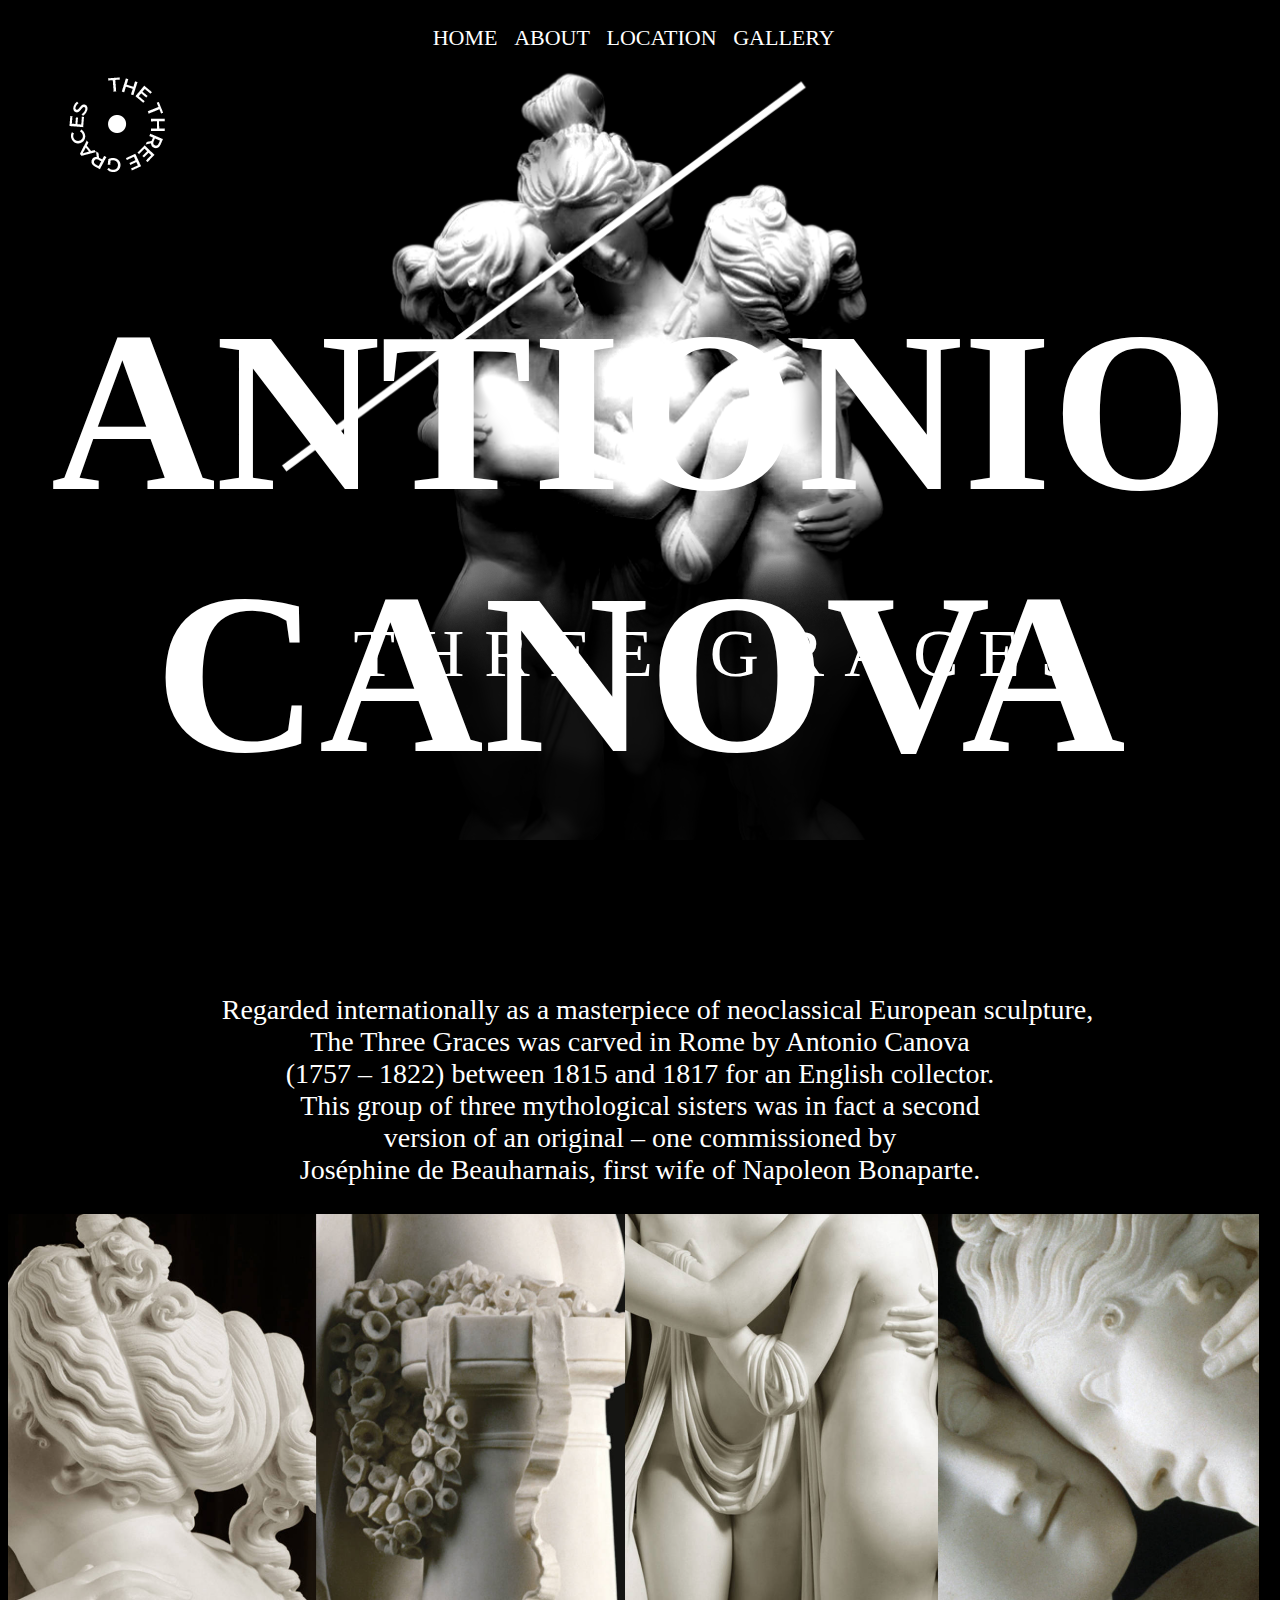
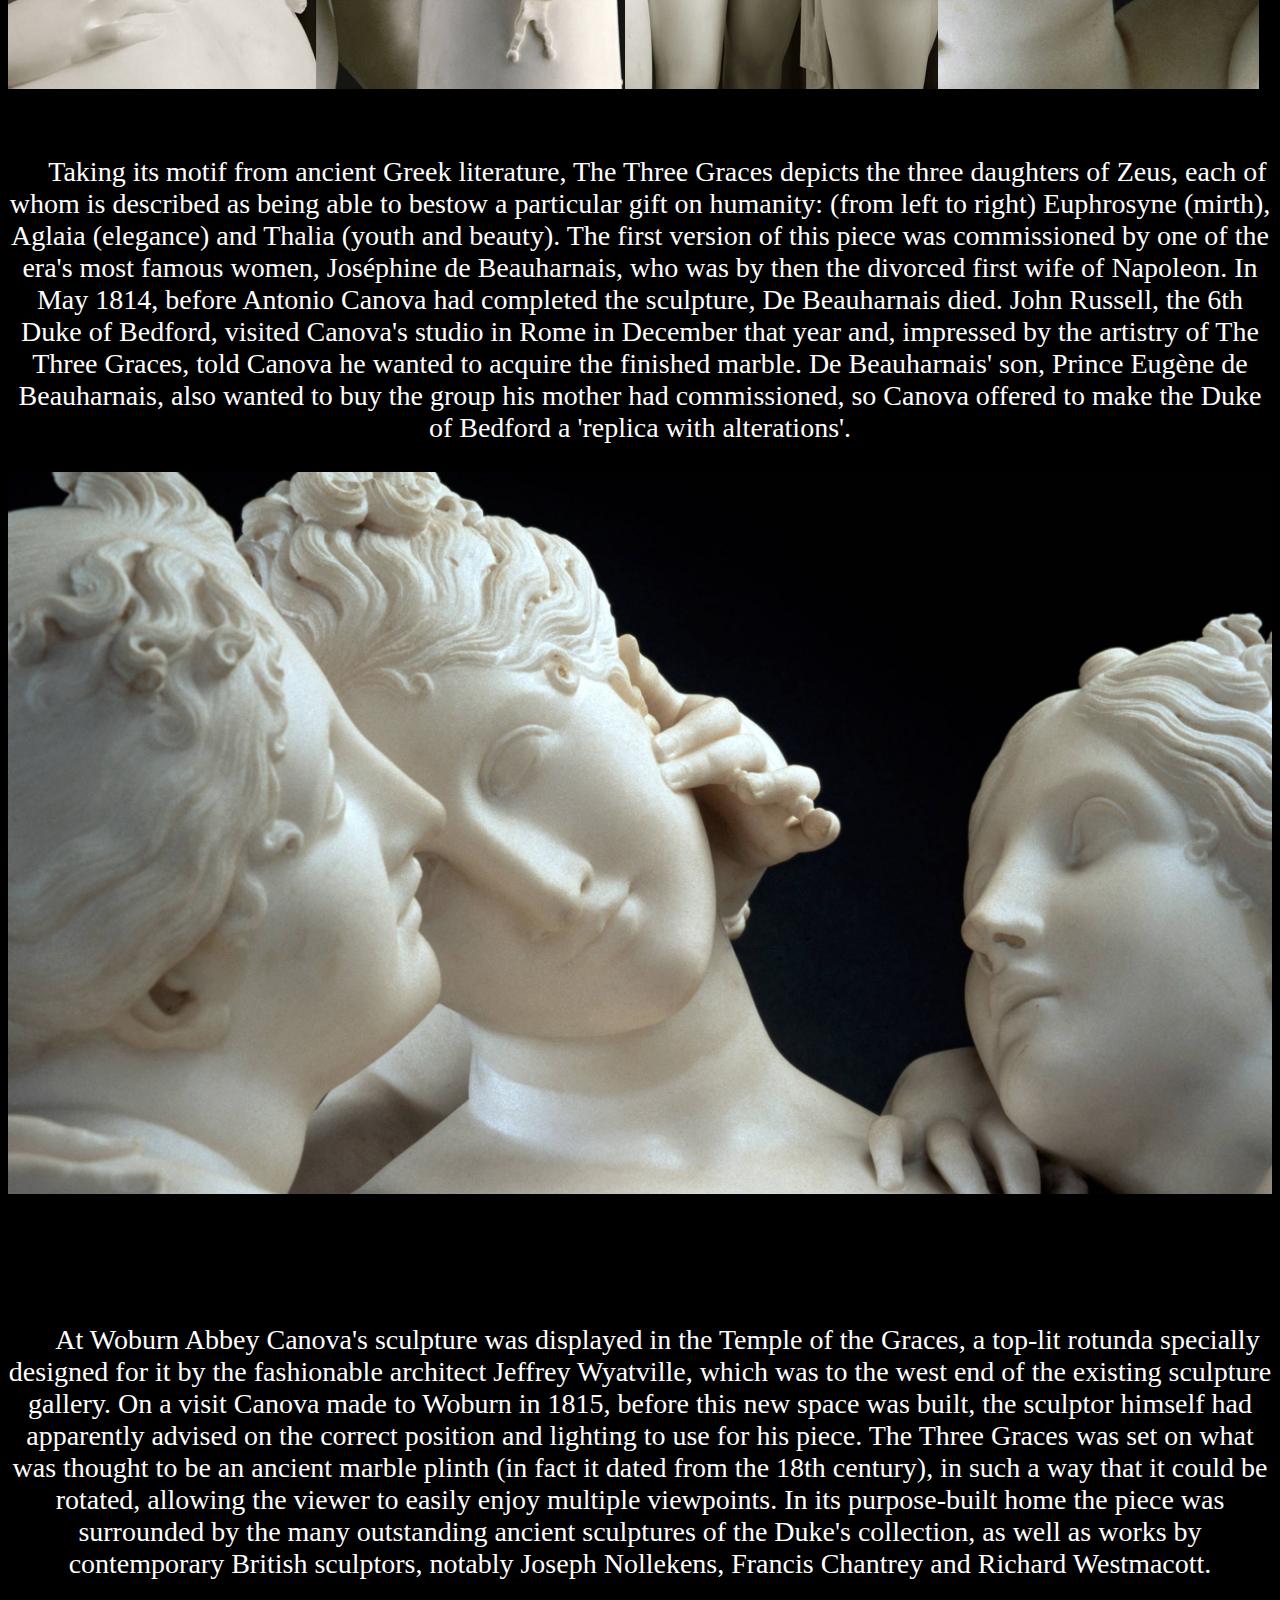
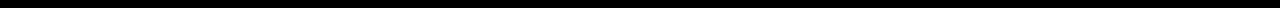
<file: index.html>
<!DOCTYPE html>
<html lang="en">
<head>
    <meta charset="UTF-8">
    <title>The Three Graces</title>
<link rel="stylesheet" href="style.css">
    <script src="main.js"></script>
</head>
<body>
<header>
    <img id="logo" src="images/logo.png" alt="Logo">

    <nav >
        <a id ="nav" href="index.html">HOME</a>
        <a id ="nav" href="index.html">ABOUT</a>
        <a id ="nav" href="index.html">LOCATION</a>
        <a  id="nav" href="index.html">GALLERY</a>
    </nav>
</header>

<section>


    <h2 id="graces">THREE GRACES</h2>
    <img id="grace_statue" src="images/graces_statue.png" alt="Statue of The Three Graces">
    <img id="shadow" src="images/shadow.png" alt="Foreground Shadow for Dramatic Lighting Effect">
    <h1 id="artistName">ANTIONIO CANOVA</h1>

    <p id="about">Regarded internationally as a masterpiece of neoclassical European sculpture,<br>
        The Three Graces was carved in Rome by Antonio Canova <br> (1757 – 1822) between 1815 and 1817 for an English collector.<br>
        This group of three mythological sisters was in fact a second <br>version of an original –
        one commissioned by <br> Joséphine de Beauharnais, first wife of Napoleon Bonaparte. <br></p>

<img id = "statue_banner" src="images/img2.png">

    <p id = "more"> Taking its motif from ancient Greek literature, The Three Graces depicts the three daughters of Zeus,
        each of whom is described as being able to bestow a particular gift on humanity: (from left to right)
        Euphrosyne (mirth), Aglaia (elegance) and Thalia (youth and beauty). The first version of this piece
        was commissioned by one of the era's most famous women, Joséphine de Beauharnais, who was by then the
        divorced first wife of Napoleon. In May 1814, before Antonio Canova had completed the sculpture,
        De Beauharnais died. John Russell, the 6th Duke of Bedford, visited Canova's studio in Rome in
        December that year and, impressed by the artistry of The Three Graces, told Canova he wanted to
        acquire the finished marble. De Beauharnais' son, Prince Eugène de Beauharnais, also wanted to
        buy the group his mother had commissioned, so Canova offered to make the Duke of Bedford a 'replica with alterations'.</p>

    <img id = "statue_banner2" src="images/img3.jpeg">


    <p id = "moreInfo"> At Woburn Abbey Canova's sculpture was displayed in the Temple of the Graces,
        a top-lit rotunda specially designed for it by the fashionable architect Jeffrey Wyatville,
        which was to the west end of the existing sculpture gallery.
        On a visit Canova made to Woburn in 1815, before this new space was built,
        the sculptor himself had apparently advised on the correct position and
        lighting to use for his piece. The Three Graces was set on what was thought
        to be an ancient marble plinth (in fact it dated from the 18th century), in
        such a way that it could be rotated, allowing the viewer to easily enjoy multiple
        viewpoints. In its purpose-built home the piece was surrounded by the many outstanding
        ancient sculptures of the Duke's collection, as well as works by contemporary British sculptors,
        notably Joseph Nollekens, Francis Chantrey and Richard Westmacott. </p>


</section>






</body>
</html>
</file>
<file: style.css>
body{
    background-color: black;
}

#graces {
    color: white;
    position: absolute;
    font-family: "Bookmania";
    font-weight: lighter;
    font-size: 68px;
    margin-top: 44%;
    margin-left: 27%;
    font-kerning: initial;
    letter-spacing: 20px;
    text-align: center;
}
#grace_statue {
    position: marker;
    margin-top: -4%;
    /*-8* to align left*/
    /*-4 to align center*/
    margin-left: 10%;
    /*40*/
    /*10 to align center*/
    width: 75%;
    height: 75%;
}
 nav{
text-align: center;
     margin-top: 2%;
 }

 #artistName{
     font-family: "Bebas Kai";
     color:White;
     font-size: 228px;
     margin-top: -46%;
     text-align: center;
 }
 #nav{
     text-align: center;
     font-size: 22px;
     color:white;
     display: inline-block;
     margin-right: 1%
 }

a:link {
    text-decoration: none;
}

a:visited {
    text-decoration: none;
}



#shadow{
    margin-left: 155px;
    margin-top: -29%;
}

/*Researched using W3 Schools on how to create a spinning animation for the logo*/

#logo{
         position: absolute;
          animation-name: spin;
          animation-duration: 7000ms;
          animation-iteration-count: infinite;
          animation-timing-function: linear;

      }

@keyframes spin {
    from {
        transform:rotate(0deg);
    }
    to {
        transform:rotate(360deg);
    }
}

#about{
    color:white;
    font-size: 28px;
text-align: center;
    /*margin-left: -40%;*/
    margin-top: 15%;
    text-indent: 35px;
    font-family: "Bookmania";
}

#more{
    color:white;
    font-size: 28px;
    text-align: center;
    /*margin-left: -40%;*/
    margin-top: 5%;
    text-indent: 35px;
    font-family: "Bookmania";
}

#moreInfo{
    color:white;
    font-size: 28px;
    text-align: center;
    /*margin-left: -40%;*/
    margin-top: 10%;
    text-indent: 35px;
    font-family: "Bookmania";
}


#statue_banner {
    width: 99%;
    height: 99%;
}

#statue_banner2 {
    width: 100%;
    height: 100%;
}
</file>
